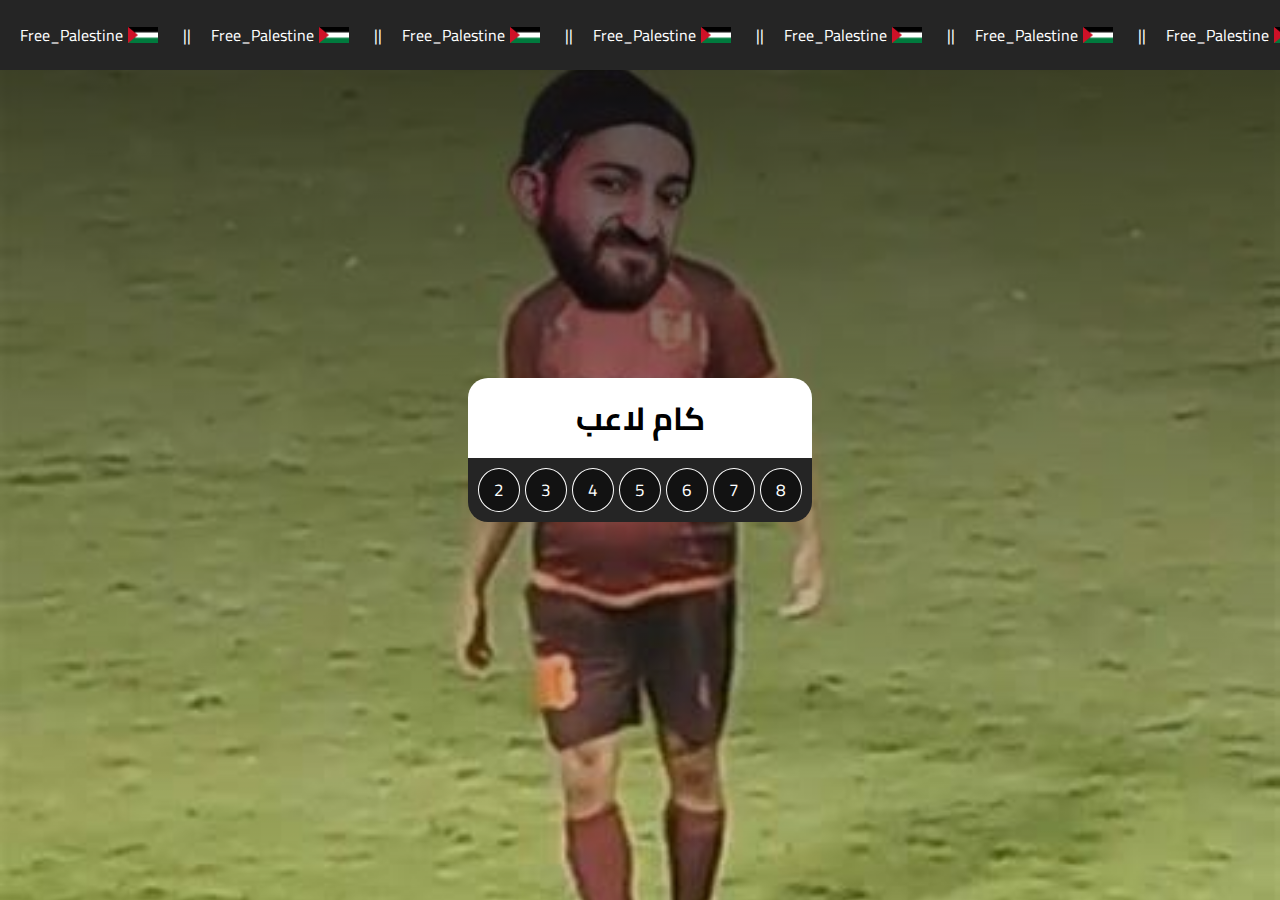
<file: index.html>
<!DOCTYPE html>
<html lang="en">
<head>
    <meta charset="UTF-8">
    <meta name="viewport" content="width=device-width, initial-scale=1.0">
    <link rel="icon" href="images/skrre.webp">
    <title>Skrew</title>
    <style>
        @import url('https://fonts.googleapis.com/css2?family=Cairo:wght@400;500;700&display=swap');
        *{
            padding: 0;
            margin: 0;
            box-sizing: border-box;
            font-family: 'Cairo', sans-serif;
        }
        body{
            height: 100vh;
            background: linear-gradient(rgba(0,0,0,0.7),transparent),
            url(images/elbalf1.jpg);
            background-size: cover;
            position: relative;
            display: flex;
            align-items: center;
            justify-content: center;
        }
        @media (max-width : 768px) {
            body{
                background-position: top center;
            }
            
        }
        .container {
            background-color: #fff;
            display: flex;
            align-items: center;
            justify-content: center;
            padding: 10px 20px;
            border-radius: 20px 20px 0 0;
            cursor: pointer;
            transition: 0.5s ease;
            position: relative;
            z-index: 2;
        }
        .container:hover{
            filter: brightness(0.8);
        }
        .box{
            position: relative;
        }
        .numbers{
            display: flex;
            align-items: center;
            justify-content: center;
            flex-wrap: wrap;
            gap: 5px;
            background-color: #252525;
            padding: 10px;
            border-radius: 0 0 20px 20px;
        }
        .number{
            color: #fff;
            text-decoration: none;
            background: rgba(0,0,0,0.5);
            padding: 5px 15px;
            transition: 0.5s ease;
            font-size: 17px;
            border-radius: 50%;
            border: 1px solid #fff;
        }
        .number:hover{
            background: rgba(0,0,0,0.2);
            transform: scale(1.1);
        }
        .marquee{
            position: absolute;
            display: flex;
            align-items: center;
            gap: 20px;
            top: 0;
            left: 0;
            width: 100%;
            background-color: #252525;
            color: #fff;
            padding: 20px;
            overflow: hidden;
            pointer-events: none;
        }
        .marquee > div{
            display: flex;
            align-items: center;
            gap: 20px;
            animation: move 15s infinite linear;
        }
        @keyframes move {
            0%{
                transform: translateX(0);
            }
            100%{
                transform: translateX(-100%);
            }
            
        } 
    
        .marquee span{
            display: flex;        
            align-items: center;
            gap: 5px;
        }
        .marquee img{
            width: 30px;
            margin-right: 20px;
        }
    </style>
</head>
<body>
    <div class="marquee">
        <div>
            <span>Free_Palestine <img src="images/R.jpg">||</span>
            <span>Free_Palestine <img src="images/R.jpg">||</span>
            <span>Free_Palestine <img src="images/R.jpg">||</span>
            <span>Free_Palestine <img src="images/R.jpg">||</span>            
            <span>Free_Palestine <img src="images/R.jpg">||</span>            
            <span>Free_Palestine <img src="images/R.jpg">||</span>
            <span>Free_Palestine <img src="images/R.jpg">||</span>            
            <span>Free_Palestine <img src="images/R.jpg">||</span>            
        </div>
        <div>
            <span>Free_Palestine <img src="images/R.jpg">||</span>            
            <span>Free_Palestine <img src="images/R.jpg">||</span>            
            <span>Free_Palestine <img src="images/R.jpg">||</span>
            <span>Free_Palestine <img src="images/R.jpg">||</span>
            <span>Free_Palestine <img src="images/R.jpg">||</span> 
            <span>Free_Palestine <img src="images/R.jpg">||</span>
            <span>Free_Palestine <img src="images/R.jpg">||</span>
            <span>Free_Palestine <img src="images/R.jpg">||</span> 
        </div>
    </div>
    <div class="box">
    <div class="container">
        <h1>كام لاعب</h1>
    </div>

    <div class="numbers">
        <a href="2-players.html" class="number">2</a>
        <a href="3-players.html" class="number">3</a>
        <a href="4-players.html" class="number">4</a>
        <a href="5-players.html" class="number">5</a>
        <a href="6-players.html" class="number">6</a>
        <a href="7-players.html" class="number">7</a>
        <a href="8-players.html" class="number">8</a>
    </div>
</div>

    

</body>
</html>
</file>
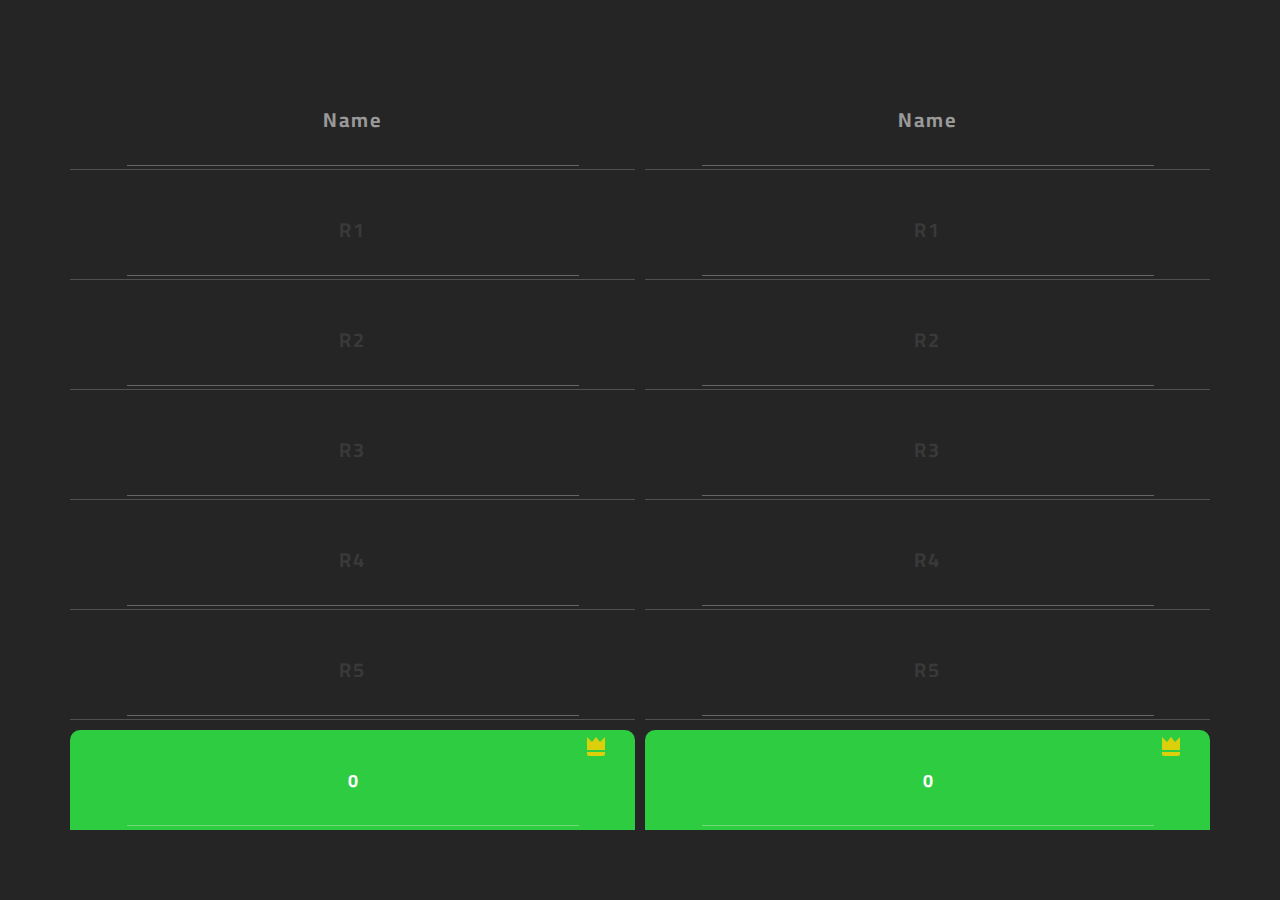
<file: 2-players.html>
<!DOCTYPE html>
<html lang="en">
<head>
    <meta charset="UTF-8">
    <meta name="viewport" content="width=device-width, initial-scale=1.0">
    <link rel="stylesheet" href="style.css">
    <link rel="icon" href="images/skrre.webp">
    <title>Skrew || 2-Players</title>
    <style>
        .table{
            grid-template-columns: repeat(2, 1fr);
        }
    </style>
</head>
<body>
    <div class="table">

        <div><input class="text" id="row1_col1" class="mmr" placeholder="Name"></div>
        <div><input class="text" id="row1_col2" placeholder="Name"></div>


        <div><input type="number" id="row2_col1" placeholder="R1"></div>
        <div><input type="number" id="row2_col2" placeholder="R1"></div>


        <div><input type="number" id="row3_col1" placeholder="R2"></div>
        <div><input type="number" id="row3_col2" placeholder="R2"></div>


        <div><input type="number" id="row4_col1" placeholder="R3"></div>
        <div><input type="number" id="row4_col2" placeholder="R3"></div>


        <div><input type="number" id="row5_col1" placeholder="R4"></div>
        <div><input type="number" id="row5_col2" placeholder="R4"></div>


        <div><input type="number" id="row6_col1" placeholder="R5"></div>
        <div><input type="number" id="row6_col2" placeholder="R5"></div>


        <div id="score1" class="mnr"></div>
        <div id="score2"></div>



    </div>
    <script>
    function calculateSums() {
    const column1IDs = ['row6_col1', 'row5_col1', 'row4_col1', 'row3_col1', 'row2_col1'];
    const column2IDs = ['row6_col2', 'row5_col2', 'row4_col2', 'row3_col2', 'row2_col2'];


    let sum1 = 0;
    let sum2 = 0;


    for (let i = 0; i < column1IDs.length; i++) {
        const value1 = parseFloat(document.getElementById(column1IDs[i]).value) || 0;
        const value2 = parseFloat(document.getElementById(column2IDs[i]).value) || 0;




        sum1 += value1;
        sum2 += value2;


    }

    document.getElementById('score1').textContent = sum1;
    document.getElementById('score2').textContent = sum2;



    checkAndColorScore3();

    const score1BackgroundColor = document.getElementById('score1').style.backgroundColor;
    const mmrInput = document.querySelector('.mmr');
    const mnrInput = document.querySelector('.mnr');
    const score1 = parseFloat(document.getElementById('score1').textContent);
    const score2 = parseFloat(document.getElementById('score2').textContent);


    const thScore1 = document.querySelector('#score1');
    const thScore2 = document.querySelector('#score2');


    }

function checkAndColorScore3() {
    const score1 = parseFloat(document.getElementById('score1').textContent);
    const score2 = parseFloat(document.getElementById('score2').textContent);


    const thScore1 = document.querySelector('#score1');
    const thScore2 = document.querySelector('#score2');


    const scores = [score1, score2];
    const thScores = [thScore1, thScore2];

const minScore = Math.min(...scores);
const minScoreIndices = scores.reduce((indices, score, index) => {
if (score === minScore) indices.push(index);
return indices;
}, []);

const maxScore = Math.max(...scores);
const maxScoreIndices = scores.reduce((indices, score, index) => {
if (score === maxScore) indices.push(index);
return indices;
}, []);


for (let i = 0; i < scores.length; i++) {
if (minScoreIndices.includes(i)) {
    thScores[i].style.backgroundColor = '#2ECC40';
    thScores[i].style.backgroundImage = `url(images/crown.png)`;
    thScores[i].style.color = '#FFF'
} else if(maxScoreIndices.includes(i)){
    thScores[i].style.backgroundColor = '#D32F2F';
    thScores[i].style.backgroundImage = `url(images/cone.png)`;
    thScores[i].style.color = '#FFF'
} else {
    thScores[i].style.backgroundColor = 'orange';
    thScores[i].style.color = '#FFF'
    thScores[i].style.backgroundImage = "none";
}
}
}


const inputFields = document.querySelectorAll('input[type="number"]');
inputFields.forEach(input => {
    input.addEventListener('input', calculateSums);
});

calculateSums();

const numberInputs = document.querySelectorAll('input[type="number"]');
const textInputs = document.querySelectorAll('input[type="text"]');

function updateBackgroundColor(input) {
    const inputValue = parseInt(input.value);
    if(inputValue === 0) {
        input.style.backgroundColor = '#2ECC40';
        input.parentElement.style.backgroundColor = '#2ECC40';
    } else {
        input.style.backgroundColor = '';
        input.parentElement.style.backgroundColor = '';
    }
}

numberInputs.forEach(input => {
    input.addEventListener('input', () => {
        input.value = input.value.replace(/[^0-9]/g, '');
        updateBackgroundColor(input);
    });
});

textInputs.forEach(input => {
    input.addEventListener('input', () => {
        input.value = input.value.replace(/[0-9]/g, '');
    });
});

numberInputs.forEach(input => {
    updateBackgroundColor(input);
});
    </script>
</body>
</html>
</file>
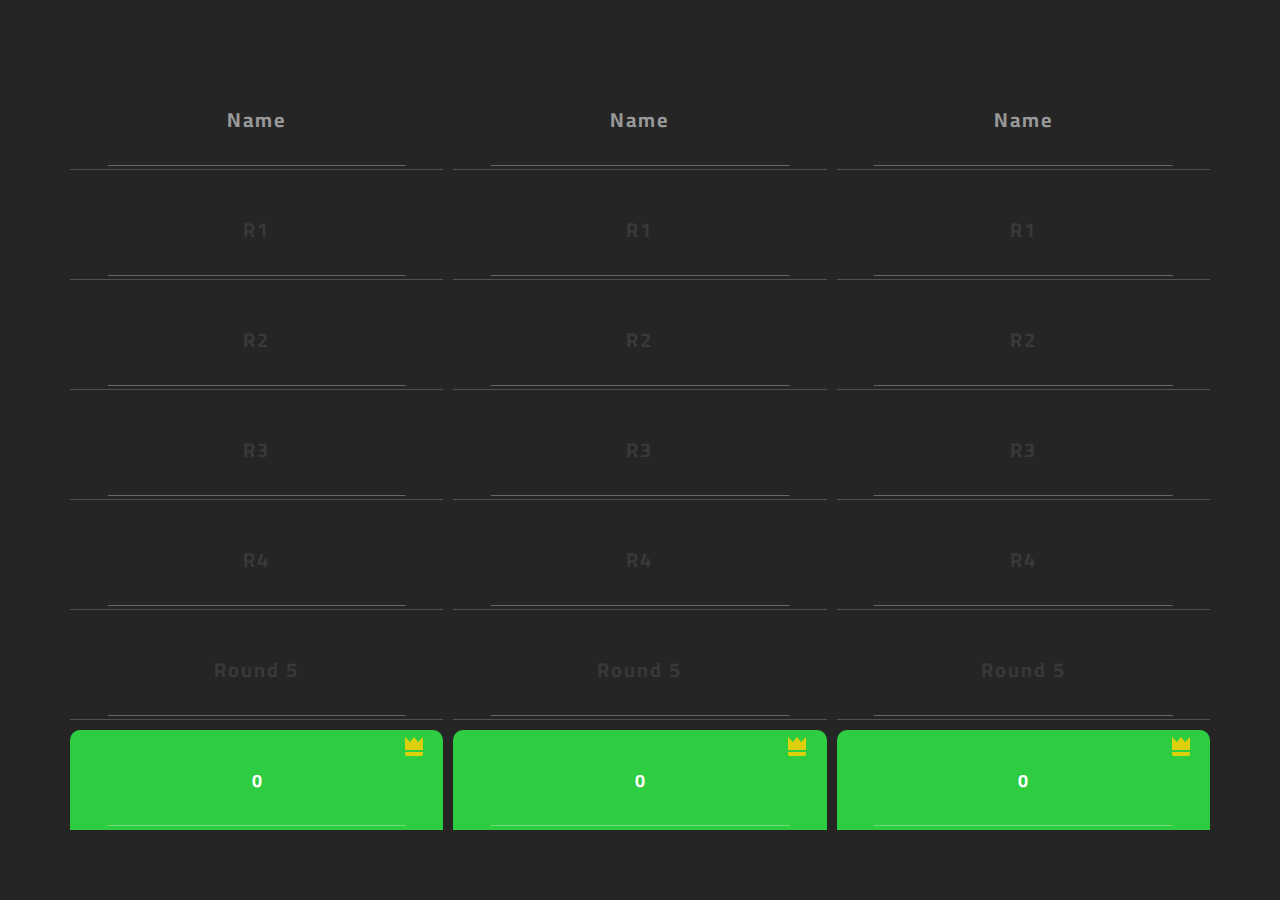
<file: 3-players.html>
<!DOCTYPE html>
<html lang="en">
<head>
    <meta charset="UTF-8">
    <meta name="viewport" content="width=device-width, initial-scale=1.0">
    <link rel="stylesheet" href="style.css">
    <link rel="icon" href="images/skrre.webp">
    <title>Skrew || 3-Players</title>
    <style>
        .table{
            grid-template-columns: repeat(3, 1fr);
        }
    </style>
</head>
<body>
    <div class="table">


        <div><input class="text" id="row1_col1" class="mmr" placeholder="Name"></div>
        <div><input class="text" id="row1_col2" placeholder="Name"></div>
        <div><input class="text" id="row1_col3" placeholder="Name"></div>



        <div><input type="number" id="row2_col1" placeholder="R1"></div>
        <div><input type="number" id="row2_col2" placeholder="R1"></div>
        <div><input type="number" id="row2_col3" placeholder="R1"></div>




        <div><input type="number" id="row3_col1" placeholder="R2"></div>
        <div><input type="number" id="row3_col2" placeholder="R2"></div>
        <div><input type="number" id="row3_col3" placeholder="R2"></div>



        <div><input type="number" id="row4_col1" placeholder="R3"></div>
        <div><input type="number" id="row4_col2" placeholder="R3"></div>
        <div><input type="number" id="row4_col3" placeholder="R3"></div>



        <div><input type="number" id="row5_col1" placeholder="R4"></div>
        <div><input type="number" id="row5_col2" placeholder="R4"></div>
        <div><input type="number" id="row5_col3" placeholder="R4"></div>



        <div><input type="number" id="row6_col1" placeholder="Round 5"></div>
        <div><input type="number" id="row6_col2" placeholder="Round 5"></div>
        <div><input type="number" id="row6_col3" placeholder="Round 5"></div>




        <div id="score1" class="mnr"></div>
        <div id="score2"></div>
        <div id="score3"></div>


    </div>
    <script>
    function calculateSums() {
    const column1IDs = ['row6_col1', 'row5_col1', 'row4_col1', 'row3_col1', 'row2_col1'];
    const column2IDs = ['row6_col2', 'row5_col2', 'row4_col2', 'row3_col2', 'row2_col2'];
    const column3IDs = ['row6_col3', 'row5_col3', 'row4_col3', 'row3_col3', 'row2_col3'];

    let sum1 = 0;
    let sum2 = 0;
    let sum3 = 0;

    for (let i = 0; i < column1IDs.length; i++) {
        const value1 = parseFloat(document.getElementById(column1IDs[i]).value) || 0;
        const value2 = parseFloat(document.getElementById(column2IDs[i]).value) || 0;
        const value3 = parseFloat(document.getElementById(column3IDs[i]).value) || 0;



        sum1 += value1;
        sum2 += value2;
        sum3 += value3;

    }

    document.getElementById('score1').textContent = sum1;
    document.getElementById('score2').textContent = sum2;
    document.getElementById('score3').textContent = sum3;


    checkAndColorScore3();

    const score1BackgroundColor = document.getElementById('score1').style.backgroundColor;
    const mmrInput = document.querySelector('.mmr');
    const mnrInput = document.querySelector('.mnr');
    const score1 = parseFloat(document.getElementById('score1').textContent);
    const score2 = parseFloat(document.getElementById('score2').textContent);
    const score3 = parseFloat(document.getElementById('score3').textContent);

    const thScore1 = document.querySelector('#score1');
    const thScore2 = document.querySelector('#score2');
    const thScore3 = document.querySelector('#score3');

    }

function checkAndColorScore3() {
    const score1 = parseFloat(document.getElementById('score1').textContent);
    const score2 = parseFloat(document.getElementById('score2').textContent);
    const score3 = parseFloat(document.getElementById('score3').textContent);

    const thScore1 = document.querySelector('#score1');
    const thScore2 = document.querySelector('#score2');
    const thScore3 = document.querySelector('#score3');

    const scores = [score1, score2, score3];
    const thScores = [thScore1, thScore2, thScore3];

const minScore = Math.min(...scores);
const minScoreIndices = scores.reduce((indices, score, index) => {
if (score === minScore) indices.push(index);
return indices;
}, []);
const maxScore = Math.max(...scores);
const maxScoreIndices = scores.reduce((indices, score, index) => {
if (score === maxScore) indices.push(index);
return indices;
}, []);


for (let i = 0; i < scores.length; i++) {
if (minScoreIndices.includes(i)) {
    thScores[i].style.backgroundColor = '#2ECC40';
    thScores[i].style.backgroundImage = `url(images/crown.png)`;
    thScores[i].style.color = '#FFF'
} else if(maxScoreIndices.includes(i)){
    thScores[i].style.backgroundColor = '#D32F2F';
    thScores[i].style.backgroundImage = `url(images/cone.png)`;
    thScores[i].style.color = '#FFF'
} else {
    thScores[i].style.backgroundColor = 'orange';
    thScores[i].style.color = "#FFF"
    thScores[i].style.backgroundImage = "none";
}
}
}


const inputFields = document.querySelectorAll('input[type="number"]');
inputFields.forEach(input => {
    input.addEventListener('input', calculateSums);
});

calculateSums();

const numberInputs = document.querySelectorAll('input[type="number"]');
const textInputs = document.querySelectorAll('input[type="text"]');

function updateBackgroundColor(input) {
    const inputValue = parseInt(input.value);
    if(inputValue === 0) {
        input.style.backgroundColor = '#2ECC40';
        input.parentElement.style.backgroundColor = '#2ECC40';
    } else {
        input.style.backgroundColor = '';
        input.parentElement.style.backgroundColor = '';
    }
}

numberInputs.forEach(input => {
    input.addEventListener('input', () => {
        input.value = input.value.replace(/[^0-9]/g, '');
        updateBackgroundColor(input);
    });
});

textInputs.forEach(input => {
    input.addEventListener('input', () => {
        input.value = input.value.replace(/[0-9]/g, '');
    });
});

numberInputs.forEach(input => {
    updateBackgroundColor(input);
});
    </script>
</body>
</html>
</file>
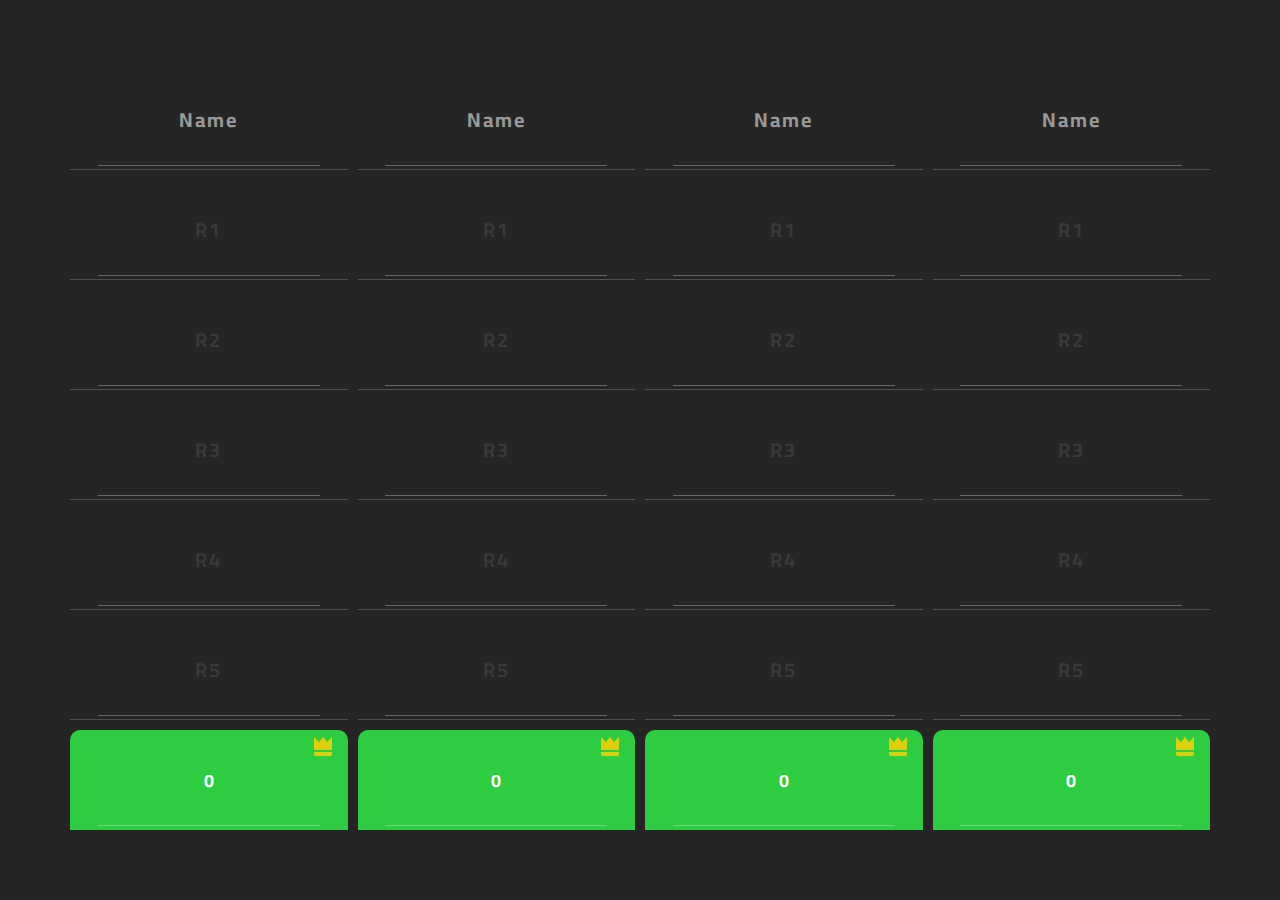
<file: 4-players.html>
<!DOCTYPE html>
<html lang="en">
<head>
    <meta charset="UTF-8">
    <meta name="viewport" content="width=device-width, initial-scale=1.0">
    <link rel="stylesheet" href="style.css">
    <link rel="icon" href="images/skrre.webp">
    <title>Skrew || 4-Players</title>
</head>
<body>
    <div class="table">

        <div><input class="text" id="row1_col1" class="mmr" placeholder="Name"></div>
        <div><input class="text" id="row1_col2" placeholder="Name"></div>
        <div><input class="text" id="row1_col3" placeholder="Name"></div>
        <div><input class="text" id="row1_col4" placeholder="Name"></div>


        <div><input type="number" id="row2_col1" placeholder="R1"></div>
        <div><input type="number" id="row2_col2" placeholder="R1"></div>
        <div><input type="number" id="row2_col3" placeholder="R1"></div>
        <div><input type="number" id="row2_col4" placeholder="R1"></div>


        <div><input type="number" id="row3_col1" placeholder="R2"></div>
        <div><input type="number" id="row3_col2" placeholder="R2"></div>
        <div><input type="number" id="row3_col3" placeholder="R2"></div>
        <div><input type="number" id="row3_col4" placeholder="R2"></div>


        <div><input type="number" id="row4_col1" placeholder="R3"></div>
        <div><input type="number" id="row4_col2" placeholder="R3"></div>
        <div><input type="number" id="row4_col3" placeholder="R3"></div>
        <div><input type="number" id="row4_col4" placeholder="R3"></div>


        <div><input type="number" id="row5_col1" placeholder="R4"></div>
        <div><input type="number" id="row5_col2" placeholder="R4"></div>
        <div><input type="number" id="row5_col3" placeholder="R4"></div>
        <div><input type="number" id="row5_col4" placeholder="R4"></div>

        <div><input type="number" id="row6_col1" placeholder="R5"></div>
        <div><input type="number" id="row6_col2" placeholder="R5"></div>
        <div><input type="number" id="row6_col3" placeholder="R5"></div>
        <div><input type="number" id="row6_col4" placeholder="R5"></div>



        <div id="score1" class="mnr"></div>
        <div id="score2"></div>
        <div id="score3"></div>
        <div id="score4"></div>

    </div>
    <script>
    function calculateSums() {
    const column1IDs = ['row6_col1', 'row5_col1', 'row4_col1', 'row3_col1', 'row2_col1'];
    const column2IDs = ['row6_col2', 'row5_col2', 'row4_col2', 'row3_col2', 'row2_col2'];
    const column3IDs = ['row6_col3', 'row5_col3', 'row4_col3', 'row3_col3', 'row2_col3'];
    const column4IDs = ['row6_col4', 'row5_col4', 'row4_col4', 'row3_col4', 'row2_col4'];
    let sum1 = 0;
    let sum2 = 0;
    let sum3 = 0;
    let sum4 = 0;
    for (let i = 0; i < column1IDs.length; i++) {
        const value1 = parseFloat(document.getElementById(column1IDs[i]).value) || 0;
        const value2 = parseFloat(document.getElementById(column2IDs[i]).value) || 0;
        const value3 = parseFloat(document.getElementById(column3IDs[i]).value) || 0;
        const value4 = parseFloat(document.getElementById(column4IDs[i]).value) || 0;


        sum1 += value1;
        sum2 += value2;
        sum3 += value3;
        sum4 += value4;                               
    }

    document.getElementById('score1').textContent = sum1;
    document.getElementById('score2').textContent = sum2;
    document.getElementById('score3').textContent = sum3;
    document.getElementById('score4').textContent = sum4;

    checkAndColorScore3();

    const score1BackgroundColor = document.getElementById('score1').style.backgroundColor;
    const mmrInput = document.querySelector('.mmr');
    const mnrInput = document.querySelector('.mnr');
    const score1 = parseFloat(document.getElementById('score1').textContent);
    const score2 = parseFloat(document.getElementById('score2').textContent);
    const score3 = parseFloat(document.getElementById('score3').textContent);
    const score4 = parseFloat(document.getElementById('score4').textContent);
    const thScore1 = document.querySelector('#score1');
    const thScore2 = document.querySelector('#score2');
    const thScore3 = document.querySelector('#score3');
    const thScore4 = document.querySelector('#score4');
    }

function checkAndColorScore3() {
    const score1 = parseFloat(document.getElementById('score1').textContent);
    const score2 = parseFloat(document.getElementById('score2').textContent);
    const score3 = parseFloat(document.getElementById('score3').textContent);
    const score4 = parseFloat(document.getElementById('score4').textContent);
    const thScore1 = document.querySelector('#score1');
    const thScore2 = document.querySelector('#score2');
    const thScore3 = document.querySelector('#score3');
    const thScore4 = document.querySelector('#score4');
    const scores = [score1, score2, score3, score4];
    const thScores = [thScore1, thScore2, thScore3, thScore4];

const minScore = Math.min(...scores);
const minScoreIndices = scores.reduce((indices, score, index) => {
if (score === minScore) indices.push(index);
return indices;
}, []);

const maxScore = Math.max(...scores);
const maxScoreIndices = scores.reduce((indices, score, index) => {
if (score === maxScore) indices.push(index);
return indices;
}, []);


for (let i = 0; i < scores.length; i++) {
if (minScoreIndices.includes(i)) {
    thScores[i].style.backgroundColor = '#2ECC40';
    thScores[i].style.backgroundImage = `url(images/crown.png)`;
    thScores[i].style.color = '#FFF'
} else if(maxScoreIndices.includes(i)){
    thScores[i].style.backgroundColor = '#D32F2F';
    thScores[i].style.backgroundImage = `url(images/cone.png)`;
    thScores[i].style.color = '#FFF'
} else {
    thScores[i].style.backgroundColor = 'orange';
    thScores[i].style.color = '#FFF'
    thScores[i].style.backgroundImage = "none";
}
}
}


const inputFields = document.querySelectorAll('input[type="number"]');
inputFields.forEach(input => {
    input.addEventListener('input', calculateSums);
});

calculateSums();

const numberInputs = document.querySelectorAll('input[type="number"]');
const textInputs = document.querySelectorAll('input[type="text"]');

function updateBackgroundColor(input) {
    const inputValue = parseInt(input.value);
    if(inputValue === 0) {
        input.style.backgroundColor = '#2ECC40';
        input.parentElement.style.backgroundColor = '#2ECC40';
    } else {
        input.style.backgroundColor = '';
        input.parentElement.style.backgroundColor = '';
    }
}

numberInputs.forEach(input => {
    input.addEventListener('input', () => {
        input.value = input.value.replace(/[^0-9]/g, '');
        updateBackgroundColor(input);
    });
});

textInputs.forEach(input => {
    input.addEventListener('input', () => {
        input.value = input.value.replace(/[0-9]/g, '');
    });
});

numberInputs.forEach(input => {
    updateBackgroundColor(input);
});
    </script>
</body>
</html>
</file>
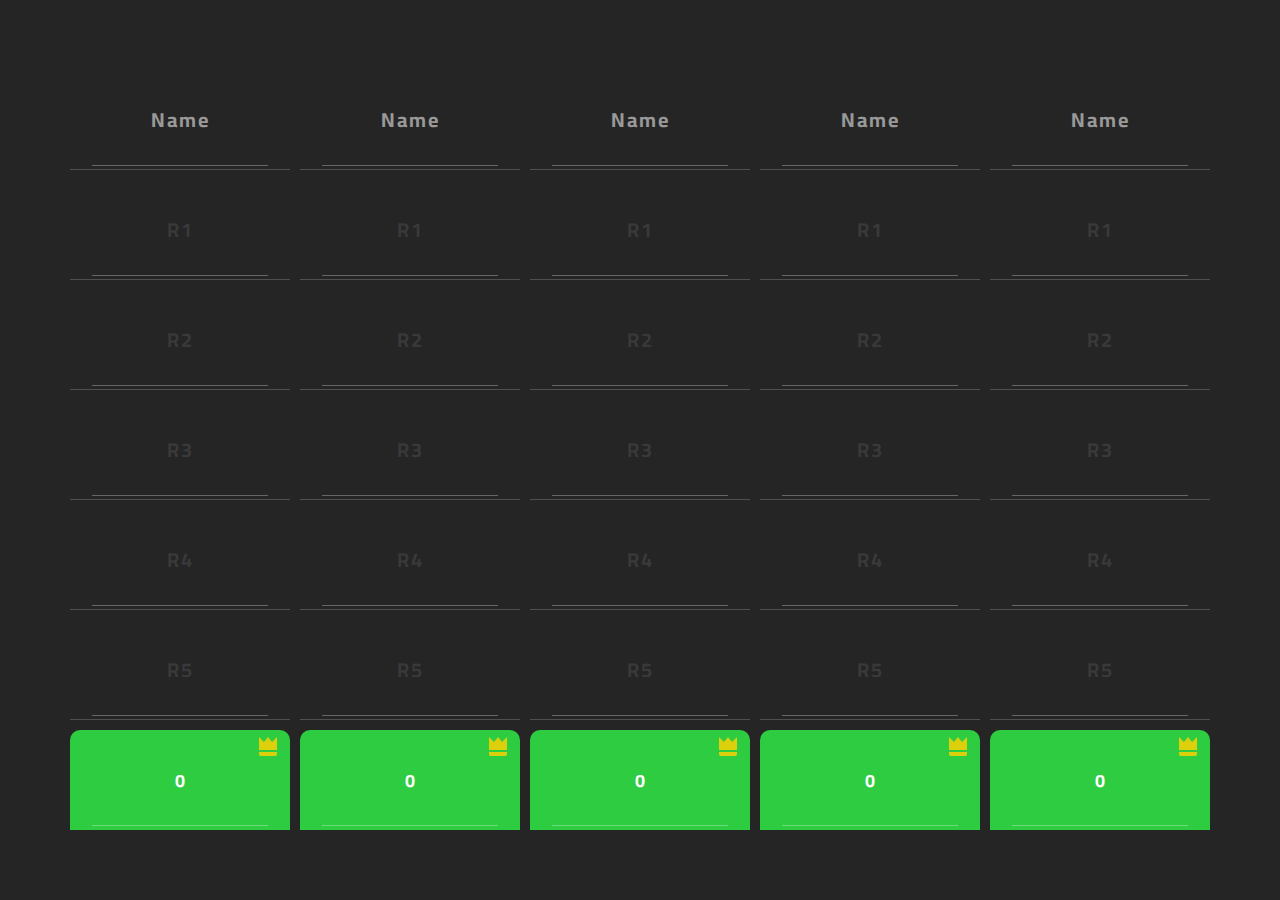
<file: 5-players.html>
<!DOCTYPE html>
<html lang="en">
<head>
    <meta charset="UTF-8">
    <meta name="viewport" content="width=device-width, initial-scale=1.0">
    <link rel="stylesheet" href="style.css">
    <link rel="icon" href="images/skrre.webp">
    <title>Skrew || 5-Players</title>
    <style>
        .table{
            grid-template-columns: repeat(5, 1fr);
        }
    </style>
</head>
<body>
    <div class="table">


        <div><input class="text" id="row1_col1" class="mmr" placeholder="Name"></div>
        <div><input class="text" id="row1_col2" placeholder="Name"></div>
        <div><input class="text" id="row1_col3" placeholder="Name"></div>
        <div><input class="text" id="row1_col4" placeholder="Name"></div>
        <div><input class="text" id="row1_col5" placeholder="Name"></div>



        <div><input type="number" id="row2_col1" placeholder="R1"></div>
        <div><input type="number" id="row2_col2" placeholder="R1"></div>
        <div><input type="number" id="row2_col3" placeholder="R1"></div>
        <div><input type="number" id="row2_col4" placeholder="R1"></div>
        <div><input type="number" id="row2_col5" placeholder="R1"></div>


        <div><input type="number" id="row3_col1" placeholder="R2"></div>
        <div><input type="number" id="row3_col2" placeholder="R2"></div>
        <div><input type="number" id="row3_col3" placeholder="R2"></div>
        <div><input type="number" id="row3_col4" placeholder="R2"></div>
        <div><input type="number" id="row3_col5" placeholder="R2"></div>


        <div><input type="number" id="row4_col1" placeholder="R3"></div>
        <div><input type="number" id="row4_col2" placeholder="R3"></div>
        <div><input type="number" id="row4_col3" placeholder="R3"></div>
        <div><input type="number" id="row4_col4" placeholder="R3"></div>
        <div><input type="number" id="row4_col5" placeholder="R3"></div>


        <div><input type="number" id="row5_col1" placeholder="R4"></div>
        <div><input type="number" id="row5_col2" placeholder="R4"></div>
        <div><input type="number" id="row5_col3" placeholder="R4"></div>
        <div><input type="number" id="row5_col4" placeholder="R4"></div>
        <div><input type="number" id="row5_col5" placeholder="R4"></div>


        <div><input type="number" id="row6_col1" placeholder="R5"></div>
        <div><input type="number" id="row6_col2" placeholder="R5"></div>
        <div><input type="number" id="row6_col3" placeholder="R5"></div>
        <div><input type="number" id="row6_col4" placeholder="R5"></div>
        <div><input type="number" id="row6_col5" placeholder="R5"></div>



        <div id="score1" class="mnr"></div>
        <div id="score2"></div>
        <div id="score3"></div>
        <div id="score4"></div>
        <div id="score5"></div>


    </div>
    <script>
    function calculateSums() {
    const column1IDs = ['row6_col1', 'row5_col1', 'row4_col1', 'row3_col1', 'row2_col1'];
    const column2IDs = ['row6_col2', 'row5_col2', 'row4_col2', 'row3_col2', 'row2_col2'];
    const column3IDs = ['row6_col3', 'row5_col3', 'row4_col3', 'row3_col3', 'row2_col3'];
    const column4IDs = ['row6_col4', 'row5_col4', 'row4_col4', 'row3_col4', 'row2_col4'];
    const column5IDs = ['row6_col5', 'row5_col5', 'row4_col5', 'row3_col5', 'row2_col5'];


    let sum1 = 0;
    let sum2 = 0;
    let sum3 = 0;
    let sum4 = 0;
    let sum5 = 0;


    for (let i = 0; i < column1IDs.length; i++) {
        const value1 = parseFloat(document.getElementById(column1IDs[i]).value) || 0;
        const value2 = parseFloat(document.getElementById(column2IDs[i]).value) || 0;
        const value3 = parseFloat(document.getElementById(column3IDs[i]).value) || 0;
        const value4 = parseFloat(document.getElementById(column4IDs[i]).value) || 0;
        const value5 = parseFloat(document.getElementById(column5IDs[i]).value) || 0;




        sum1 += value1;
        sum2 += value2;
        sum3 += value3;
        sum4 += value4;                               
        sum5 += value5;                                               

    }

    document.getElementById('score1').textContent = sum1;
    document.getElementById('score2').textContent = sum2;
    document.getElementById('score3').textContent = sum3;
    document.getElementById('score4').textContent = sum4;
    document.getElementById('score5').textContent = sum5;



    checkAndColorScore3();

    const score1BackgroundColor = document.getElementById('score1').style.backgroundColor;
    const mmrInput = document.querySelector('.mmr');
    const mnrInput = document.querySelector('.mnr');
    const score1 = parseFloat(document.getElementById('score1').textContent);
    const score2 = parseFloat(document.getElementById('score2').textContent);
    const score3 = parseFloat(document.getElementById('score3').textContent);
    const score4 = parseFloat(document.getElementById('score4').textContent);
    const score5 = parseFloat(document.getElementById('score5').textContent);


    const thScore1 = document.querySelector('#score1');
    const thScore2 = document.querySelector('#score2');
    const thScore3 = document.querySelector('#score3');
    const thScore4 = document.querySelector('#score4');
    const thScore5 = document.querySelector('#score5');


    }

function checkAndColorScore3() {
    const score1 = parseFloat(document.getElementById('score1').textContent);
    const score2 = parseFloat(document.getElementById('score2').textContent);
    const score3 = parseFloat(document.getElementById('score3').textContent);
    const score4 = parseFloat(document.getElementById('score4').textContent);
    const score5 = parseFloat(document.getElementById('score5').textContent);


    const thScore1 = document.querySelector('#score1');
    const thScore2 = document.querySelector('#score2');
    const thScore3 = document.querySelector('#score3');
    const thScore4 = document.querySelector('#score4');
    const thScore5 = document.querySelector('#score5');


    const scores = [score1, score2, score3, score4, score5];
    const thScores = [thScore1, thScore2, thScore3, thScore4, thScore5];

const minScore = Math.min(...scores);
const minScoreIndices = scores.reduce((indices, score, index) => {
if (score === minScore) indices.push(index);
return indices;
}, []);

const maxScore = Math.max(...scores);
const maxScoreIndices = scores.reduce((indices, score, index) => {
if (score === maxScore) indices.push(index);
return indices;
}, []);


for (let i = 0; i < scores.length; i++) {
if (minScoreIndices.includes(i)) {
    thScores[i].style.backgroundColor = '#2ECC40';
    thScores[i].style.backgroundImage = `url(images/crown.png)`;
    thScores[i].style.color = '#FFF'
} else if(maxScoreIndices.includes(i)){
    thScores[i].style.backgroundColor = '#D32F2F';
    thScores[i].style.backgroundImage = `url(images/cone.png)`;
    thScores[i].style.color = '#FFF'
} else {
    thScores[i].style.backgroundColor = 'orange';
    thScores[i].style.color = '#FFF'
    thScores[i].style.backgroundImage = "none";
}
}
}


const inputFields = document.querySelectorAll('input[type="number"]');
inputFields.forEach(input => {
    input.addEventListener('input', calculateSums);
});

calculateSums();

const numberInputs = document.querySelectorAll('input[type="number"]');
const textInputs = document.querySelectorAll('input[type="text"]');

function updateBackgroundColor(input) {
    const inputValue = parseInt(input.value);
    if(inputValue === 0) {
        input.style.backgroundColor = '#2ECC40';
        input.parentElement.style.backgroundColor = '#2ECC40';
    } else {
        input.style.backgroundColor = '';
        input.parentElement.style.backgroundColor = '';
    }
}

numberInputs.forEach(input => {
    input.addEventListener('input', () => {
        input.value = input.value.replace(/[^0-9]/g, '');
        updateBackgroundColor(input);
    });
});

textInputs.forEach(input => {
    input.addEventListener('input', () => {
        input.value = input.value.replace(/[0-9]/g, '');
    });
});

numberInputs.forEach(input => {
    updateBackgroundColor(input);
});
    </script>
</body>
</html>
</file>
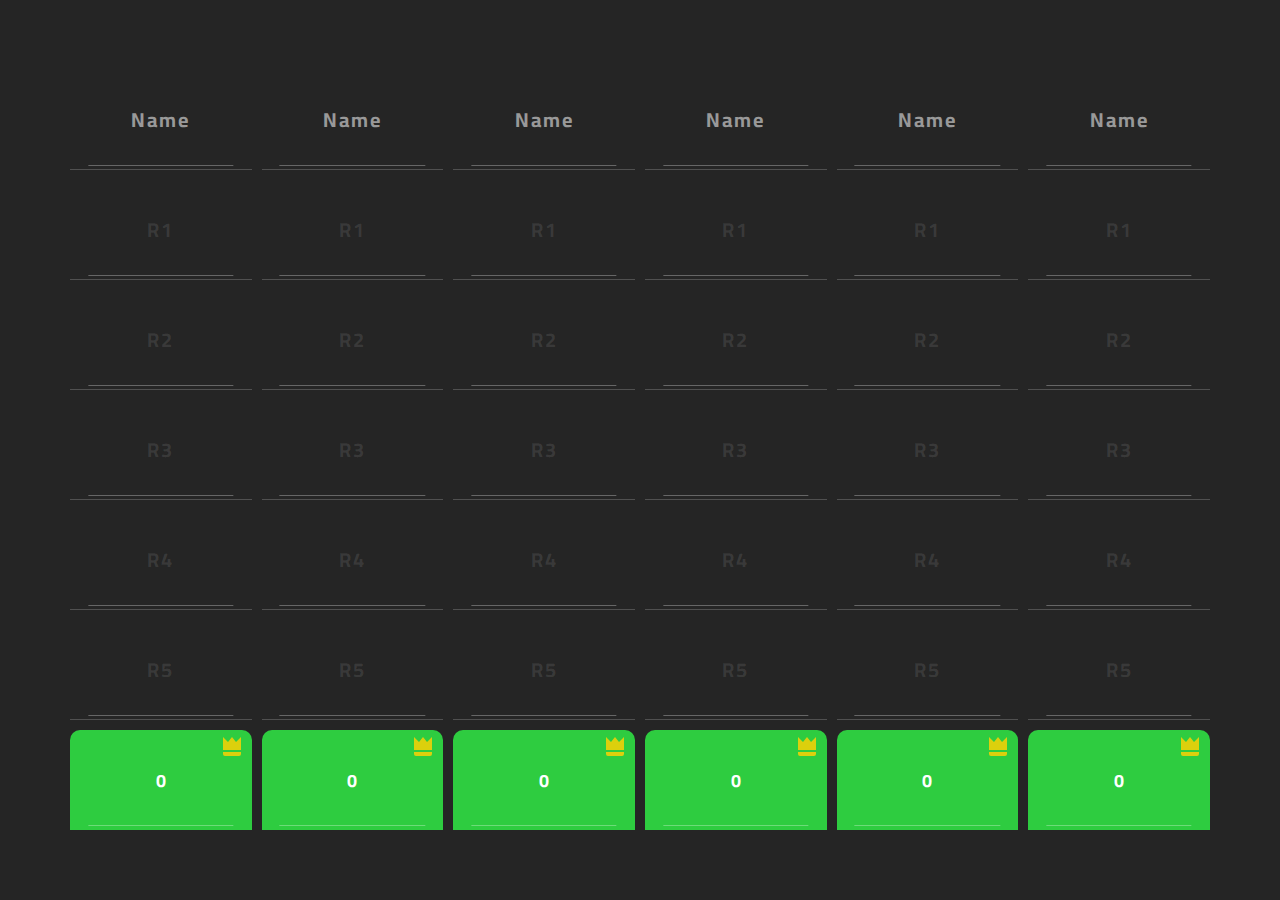
<file: 6-players.html>
<!DOCTYPE html>
<html lang="en">
<head>
    <meta charset="UTF-8">
    <meta name="viewport" content="width=device-width, initial-scale=1.0">
    <link rel="stylesheet" href="style.css">
    <link rel="icon" href="images/skrre.webp">
    <title>Skrew || 6-Players</title>
    <style>
        .table{
            grid-template-columns: repeat(6, 1fr);
        }
    </style>
</head>
<body>
    <div class="table">

        <div><input class="text" id="row1_col1" class="mmr" placeholder="Name"></div>
        <div><input class="text" id="row1_col2" placeholder="Name"></div>
        <div><input class="text" id="row1_col3" placeholder="Name"></div>
        <div><input class="text" id="row1_col4" placeholder="Name"></div>
        <div><input class="text" id="row1_col5" placeholder="Name"></div>
        <div><input class="text" id="row1_col6" placeholder="Name"></div>



        <div><input type="number" id="row2_col1" placeholder="R1"></div>
        <div><input type="number" id="row2_col2" placeholder="R1"></div>
        <div><input type="number" id="row2_col3" placeholder="R1"></div>
        <div><input type="number" id="row2_col4" placeholder="R1"></div>
        <div><input type="number" id="row2_col5" placeholder="R1"></div>
        <div><input type="number" id="row2_col6" placeholder="R1"></div>



        <div><input type="number" id="row3_col1" placeholder="R2"></div>
        <div><input type="number" id="row3_col2" placeholder="R2"></div>
        <div><input type="number" id="row3_col3" placeholder="R2"></div>
        <div><input type="number" id="row3_col4" placeholder="R2"></div>
        <div><input type="number" id="row3_col5" placeholder="R2"></div>
        <div><input type="number" id="row3_col6" placeholder="R2"></div>



        <div><input type="number" id="row4_col1" placeholder="R3"></div>
        <div><input type="number" id="row4_col2" placeholder="R3"></div>
        <div><input type="number" id="row4_col3" placeholder="R3"></div>
        <div><input type="number" id="row4_col4" placeholder="R3"></div>
        <div><input type="number" id="row4_col5" placeholder="R3"></div>
        <div><input type="number" id="row4_col6" placeholder="R3"></div>


        <div><input type="number" id="row5_col1" placeholder="R4"></div>
        <div><input type="number" id="row5_col2" placeholder="R4"></div>
        <div><input type="number" id="row5_col3" placeholder="R4"></div>
        <div><input type="number" id="row5_col4" placeholder="R4"></div>
        <div><input type="number" id="row5_col5" placeholder="R4"></div>
        <div><input type="number" id="row5_col6" placeholder="R4"></div>


        <div><input type="number" id="row6_col1" placeholder="R5"></div>
        <div><input type="number" id="row6_col2" placeholder="R5"></div>
        <div><input type="number" id="row6_col3" placeholder="R5"></div>
        <div><input type="number" id="row6_col4" placeholder="R5"></div>
        <div><input type="number" id="row6_col5" placeholder="R5"></div>
        <div><input type="number" id="row6_col6" placeholder="R5"></div>



        <div id="score1" class="mnr"></div>
        <div id="score2"></div>
        <div id="score3"></div>
        <div id="score4"></div>
        <div id="score5"></div>
        <div id="score6"></div>


    </div>
    <script>
    function calculateSums() {
    const column1IDs = ['row6_col1', 'row5_col1', 'row4_col1', 'row3_col1', 'row2_col1'];
    const column2IDs = ['row6_col2', 'row5_col2', 'row4_col2', 'row3_col2', 'row2_col2'];
    const column3IDs = ['row6_col3', 'row5_col3', 'row4_col3', 'row3_col3', 'row2_col3'];
    const column4IDs = ['row6_col4', 'row5_col4', 'row4_col4', 'row3_col4', 'row2_col4'];
    const column5IDs = ['row6_col5', 'row5_col5', 'row4_col5', 'row3_col5', 'row2_col5'];
    const column6IDs = ['row6_col6', 'row5_col6', 'row4_col6', 'row3_col6', 'row2_col6'];


    let sum1 = 0;
    let sum2 = 0;
    let sum3 = 0;
    let sum4 = 0;
    let sum5 = 0;
    let sum6 = 0;


    for (let i = 0; i < column1IDs.length; i++) {
        const value1 = parseFloat(document.getElementById(column1IDs[i]).value) || 0;
        const value2 = parseFloat(document.getElementById(column2IDs[i]).value) || 0;
        const value3 = parseFloat(document.getElementById(column3IDs[i]).value) || 0;
        const value4 = parseFloat(document.getElementById(column4IDs[i]).value) || 0;
        const value5 = parseFloat(document.getElementById(column5IDs[i]).value) || 0;
        const value6 = parseFloat(document.getElementById(column6IDs[i]).value) || 0;




        sum1 += value1;
        sum2 += value2;
        sum3 += value3;
        sum4 += value4;                               
        sum5 += value5;                               
        sum6 += value6;                                                            

    }

    document.getElementById('score1').textContent = sum1;
    document.getElementById('score2').textContent = sum2;
    document.getElementById('score3').textContent = sum3;
    document.getElementById('score4').textContent = sum4;
    document.getElementById('score5').textContent = sum5;
    document.getElementById('score6').textContent = sum6;



    checkAndColorScore3();

    const score1BackgroundColor = document.getElementById('score1').style.backgroundColor;
    const mmrInput = document.querySelector('.mmr');
    const mnrInput = document.querySelector('.mnr');
    const score1 = parseFloat(document.getElementById('score1').textContent);
    const score2 = parseFloat(document.getElementById('score2').textContent);
    const score3 = parseFloat(document.getElementById('score3').textContent);
    const score4 = parseFloat(document.getElementById('score4').textContent);
    const score5 = parseFloat(document.getElementById('score5').textContent);
    const score6 = parseFloat(document.getElementById('score6').textContent);


    const thScore1 = document.querySelector('#score1');
    const thScore2 = document.querySelector('#score2');
    const thScore3 = document.querySelector('#score3');
    const thScore4 = document.querySelector('#score4');
    const thScore5 = document.querySelector('#score5');
    const thScore6 = document.querySelector('#score6');


    }

function checkAndColorScore3() {
    const score1 = parseFloat(document.getElementById('score1').textContent);
    const score2 = parseFloat(document.getElementById('score2').textContent);
    const score3 = parseFloat(document.getElementById('score3').textContent);
    const score4 = parseFloat(document.getElementById('score4').textContent);
    const score5 = parseFloat(document.getElementById('score5').textContent);
    const score6 = parseFloat(document.getElementById('score6').textContent);


    const thScore1 = document.querySelector('#score1');
    const thScore2 = document.querySelector('#score2');
    const thScore3 = document.querySelector('#score3');
    const thScore4 = document.querySelector('#score4');
    const thScore5 = document.querySelector('#score5');
    const thScore6 = document.querySelector('#score6');


    const scores = [score1, score2, score3, score4, score5, score6];
    const thScores = [thScore1, thScore2, thScore3, thScore4, thScore5, thScore6];

const minScore = Math.min(...scores);
const minScoreIndices = scores.reduce((indices, score, index) => {
if (score === minScore) indices.push(index);
return indices;
}, []);

const maxScore = Math.max(...scores);
const maxScoreIndices = scores.reduce((indices, score, index) => {
if (score === maxScore) indices.push(index);
return indices;
}, []);


for (let i = 0; i < scores.length; i++) {
if (minScoreIndices.includes(i)) {
    thScores[i].style.backgroundColor = '#2ECC40';
    thScores[i].style.backgroundImage = `url(images/crown.png)`;
    thScores[i].style.color = '#FFF'
} else if(maxScoreIndices.includes(i)){
    thScores[i].style.backgroundColor = '#D32F2F';
    thScores[i].style.backgroundImage = `url(images/cone.png)`;
    thScores[i].style.color = '#FFF'
} else {
    thScores[i].style.backgroundColor = 'orange';
    thScores[i].style.color = '#FFF'
    thScores[i].style.backgroundImage = "none";
}
}
}


const inputFields = document.querySelectorAll('input[type="number"]');
inputFields.forEach(input => {
    input.addEventListener('input', calculateSums);
});

calculateSums();

const numberInputs = document.querySelectorAll('input[type="number"]');
const textInputs = document.querySelectorAll('input[type="text"]');

function updateBackgroundColor(input) {
    const inputValue = parseInt(input.value);
    if(inputValue === 0) {
        input.style.backgroundColor = '#2ECC40';
        input.parentElement.style.backgroundColor = '#2ECC40';
    } else {
        input.style.backgroundColor = '';
        input.parentElement.style.backgroundColor = '';
    }
}

numberInputs.forEach(input => {
    input.addEventListener('input', () => {
        input.value = input.value.replace(/[^0-9]/g, '');
        updateBackgroundColor(input);
    });
});

textInputs.forEach(input => {
    input.addEventListener('input', () => {
        input.value = input.value.replace(/[0-9]/g, '');
    });
});

numberInputs.forEach(input => {
    updateBackgroundColor(input);
});
    </script>
</body>
</html>
</file>
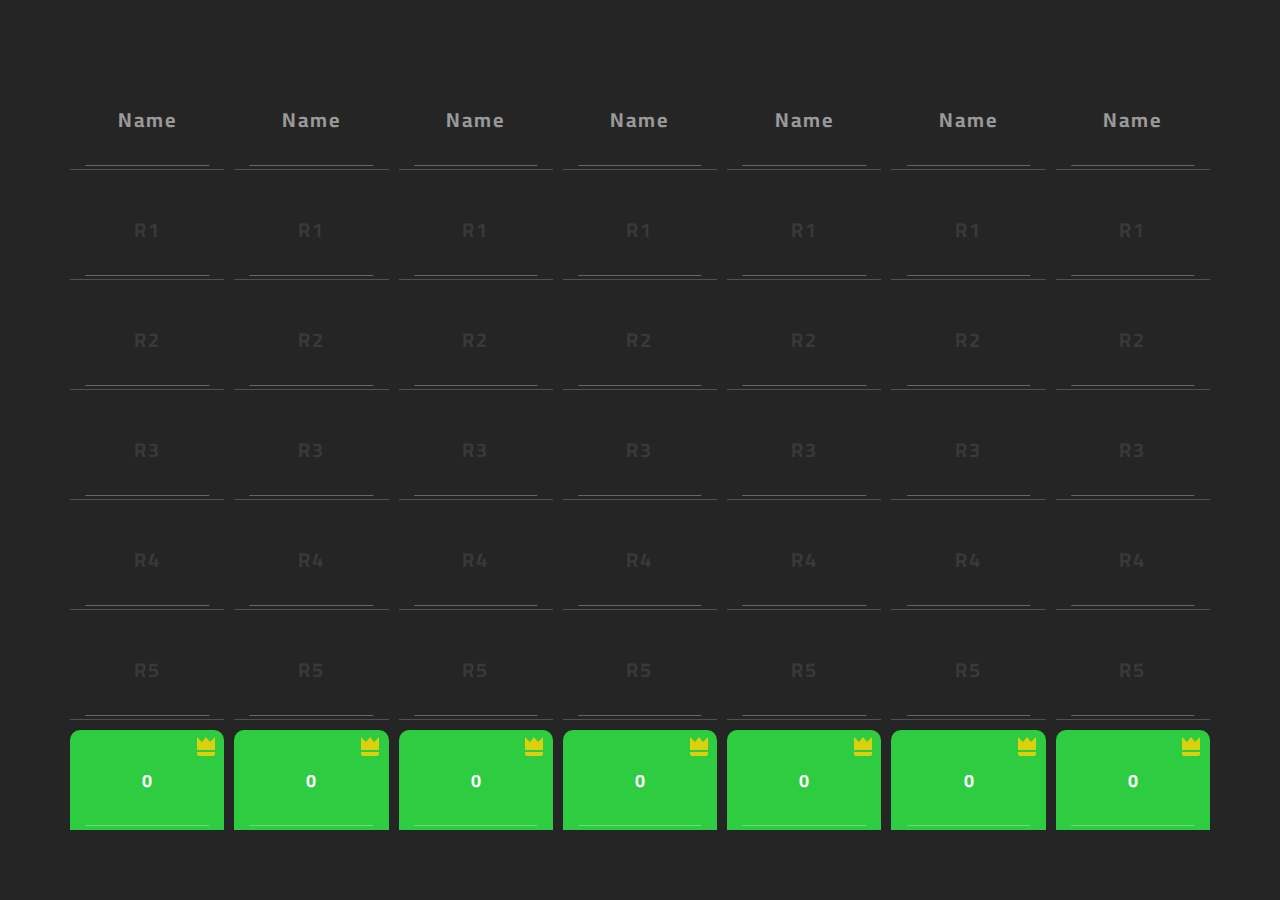
<file: 7-players.html>
<!DOCTYPE html>
<html lang="en">
<head>
    <meta charset="UTF-8">
    <meta name="viewport" content="width=device-width, initial-scale=1.0">
    <link rel="stylesheet" href="style.css">
    <link rel="icon" href="images/skrre.webp">
    <title>Skrew || 7-Players</title>
    <style>
        .table{
            grid-template-columns: repeat(7, 1fr);
        }
    </style>
</head>
<body>
    <div class="table">


        <div><input class="text" id="row1_col1" class="mmr" placeholder="Name"></div>
        <div><input class="text" id="row1_col2" placeholder="Name"></div>
        <div><input class="text" id="row1_col3" placeholder="Name"></div>
        <div><input class="text" id="row1_col4" placeholder="Name"></div>
        <div><input class="text" id="row1_col5" placeholder="Name"></div>
        <div><input class="text" id="row1_col6" placeholder="Name"></div>
        <div><input class="text" id="row1_col7" placeholder="Name"></div>


        <div><input type="number" id="row2_col1" placeholder="R1"></div>
        <div><input type="number" id="row2_col2" placeholder="R1"></div>
        <div><input type="number" id="row2_col3" placeholder="R1"></div>
        <div><input type="number" id="row2_col4" placeholder="R1"></div>
        <div><input type="number" id="row2_col5" placeholder="R1"></div>
        <div><input type="number" id="row2_col6" placeholder="R1"></div>
        <div><input type="number" id="row2_col7" placeholder="R1"></div>



        <div><input type="number" id="row3_col1" placeholder="R2"></div>
        <div><input type="number" id="row3_col2" placeholder="R2"></div>
        <div><input type="number" id="row3_col3" placeholder="R2"></div>
        <div><input type="number" id="row3_col4" placeholder="R2"></div>
        <div><input type="number" id="row3_col5" placeholder="R2"></div>
        <div><input type="number" id="row3_col6" placeholder="R2"></div>
        <div><input type="number" id="row3_col7" placeholder="R2"></div>


        <div><input type="number" id="row4_col1" placeholder="R3"></div>
        <div><input type="number" id="row4_col2" placeholder="R3"></div>
        <div><input type="number" id="row4_col3" placeholder="R3"></div>
        <div><input type="number" id="row4_col4" placeholder="R3"></div>
        <div><input type="number" id="row4_col5" placeholder="R3"></div>
        <div><input type="number" id="row4_col6" placeholder="R3"></div>
        <div><input type="number" id="row4_col7" placeholder="R3"></div>


        <div><input type="number" id="row5_col1" placeholder="R4"></div>
        <div><input type="number" id="row5_col2" placeholder="R4"></div>
        <div><input type="number" id="row5_col3" placeholder="R4"></div>
        <div><input type="number" id="row5_col4" placeholder="R4"></div>
        <div><input type="number" id="row5_col5" placeholder="R4"></div>
        <div><input type="number" id="row5_col6" placeholder="R4"></div>
        <div><input type="number" id="row5_col7" placeholder="R4"></div>


        <div><input type="number" id="row6_col1" placeholder="R5"></div>
        <div><input type="number" id="row6_col2" placeholder="R5"></div>
        <div><input type="number" id="row6_col3" placeholder="R5"></div>
        <div><input type="number" id="row6_col4" placeholder="R5"></div>
        <div><input type="number" id="row6_col5" placeholder="R5"></div>
        <div><input type="number" id="row6_col6" placeholder="R5"></div>
        <div><input type="number" id="row6_col7" placeholder="R5"></div>



        <div id="score1" class="mnr"></div>
        <div id="score2"></div>
        <div id="score3"></div>
        <div id="score4"></div>
        <div id="score5"></div>
        <div id="score6"></div>
        <div id="score7"></div>

    </div>
    <script>
    function calculateSums() {
    const column1IDs = ['row6_col1', 'row5_col1', 'row4_col1', 'row3_col1', 'row2_col1'];
    const column2IDs = ['row6_col2', 'row5_col2', 'row4_col2', 'row3_col2', 'row2_col2'];
    const column3IDs = ['row6_col3', 'row5_col3', 'row4_col3', 'row3_col3', 'row2_col3'];
    const column4IDs = ['row6_col4', 'row5_col4', 'row4_col4', 'row3_col4', 'row2_col4'];
    const column5IDs = ['row6_col5', 'row5_col5', 'row4_col5', 'row3_col5', 'row2_col5'];
    const column6IDs = ['row6_col6', 'row5_col6', 'row4_col6', 'row3_col6', 'row2_col6'];
    const column7IDs = ['row6_col7', 'row5_col7', 'row4_col7', 'row3_col7', 'row2_col7'];

    let sum1 = 0;
    let sum2 = 0;
    let sum3 = 0;
    let sum4 = 0;
    let sum5 = 0;
    let sum6 = 0;
    let sum7 = 0;

    for (let i = 0; i < column1IDs.length; i++) {
        const value1 = parseFloat(document.getElementById(column1IDs[i]).value) || 0;
        const value2 = parseFloat(document.getElementById(column2IDs[i]).value) || 0;
        const value3 = parseFloat(document.getElementById(column3IDs[i]).value) || 0;
        const value4 = parseFloat(document.getElementById(column4IDs[i]).value) || 0;
        const value5 = parseFloat(document.getElementById(column5IDs[i]).value) || 0;
        const value6 = parseFloat(document.getElementById(column6IDs[i]).value) || 0;
        const value7 = parseFloat(document.getElementById(column7IDs[i]).value) || 0;



        sum1 += value1;
        sum2 += value2;
        sum3 += value3;
        sum4 += value4;                               
        sum5 += value5;                               
        sum6 += value6;                               
        sum7 += value7;                               

    }

    document.getElementById('score1').textContent = sum1;
    document.getElementById('score2').textContent = sum2;
    document.getElementById('score3').textContent = sum3;
    document.getElementById('score4').textContent = sum4;
    document.getElementById('score5').textContent = sum5;
    document.getElementById('score6').textContent = sum6;
    document.getElementById('score7').textContent = sum7;


    checkAndColorScore3();

    const score1BackgroundColor = document.getElementById('score1').style.backgroundColor;
    const mmrInput = document.querySelector('.mmr');
    const mnrInput = document.querySelector('.mnr');
    const score1 = parseFloat(document.getElementById('score1').textContent);
    const score2 = parseFloat(document.getElementById('score2').textContent);
    const score3 = parseFloat(document.getElementById('score3').textContent);
    const score4 = parseFloat(document.getElementById('score4').textContent);
    const score5 = parseFloat(document.getElementById('score5').textContent);
    const score6 = parseFloat(document.getElementById('score6').textContent);
    const score7 = parseFloat(document.getElementById('score7').textContent);

    const thScore1 = document.querySelector('#score1');
    const thScore2 = document.querySelector('#score2');
    const thScore3 = document.querySelector('#score3');
    const thScore4 = document.querySelector('#score4');
    const thScore5 = document.querySelector('#score5');
    const thScore6 = document.querySelector('#score6');
    const thScore7 = document.querySelector('#score7');

    }

function checkAndColorScore3() {
    const score1 = parseFloat(document.getElementById('score1').textContent);
    const score2 = parseFloat(document.getElementById('score2').textContent);
    const score3 = parseFloat(document.getElementById('score3').textContent);
    const score4 = parseFloat(document.getElementById('score4').textContent);
    const score5 = parseFloat(document.getElementById('score5').textContent);
    const score6 = parseFloat(document.getElementById('score6').textContent);
    const score7 = parseFloat(document.getElementById('score7').textContent);

    const thScore1 = document.querySelector('#score1');
    const thScore2 = document.querySelector('#score2');
    const thScore3 = document.querySelector('#score3');
    const thScore4 = document.querySelector('#score4');
    const thScore5 = document.querySelector('#score5');
    const thScore6 = document.querySelector('#score6');
    const thScore7 = document.querySelector('#score7');

    const scores = [score1, score2, score3, score4, score5, score6, score7];
    const thScores = [thScore1, thScore2, thScore3, thScore4, thScore5, thScore6, thScore7];

const minScore = Math.min(...scores);
const minScoreIndices = scores.reduce((indices, score, index) => {
if (score === minScore) indices.push(index);
return indices;
}, []);

const maxScore = Math.max(...scores);
const maxScoreIndices = scores.reduce((indices, score, index) => {
if (score === maxScore) indices.push(index);
return indices;
}, []);


for (let i = 0; i < scores.length; i++) {
if (minScoreIndices.includes(i)) {
    thScores[i].style.backgroundColor = '#2ECC40';
    thScores[i].style.backgroundImage = `url(images/crown.png)`;
    thScores[i].style.color = '#FFF'
} else if(maxScoreIndices.includes(i)){
    thScores[i].style.backgroundColor = '#D32F2F';
    thScores[i].style.backgroundImage = `url(images/cone.png)`;
    thScores[i].style.color = '#FFF'
} else {
    thScores[i].style.backgroundColor = 'orange';
    thScores[i].style.color = '#FFF'
    thScores[i].style.backgroundImage = "none";
}
}
}


const inputFields = document.querySelectorAll('input[type="number"]');
inputFields.forEach(input => {
    input.addEventListener('input', calculateSums);
});

calculateSums();

const numberInputs = document.querySelectorAll('input[type="number"]');
const textInputs = document.querySelectorAll('input[type="text"]');

function updateBackgroundColor(input) {
    const inputValue = parseInt(input.value);
    if(inputValue === 0) {
        input.style.backgroundColor = '#2ECC40';
        input.parentElement.style.backgroundColor = '#2ECC40';
    } else {
        input.style.backgroundColor = '';
        input.parentElement.style.backgroundColor = '';
    }
}

numberInputs.forEach(input => {
    input.addEventListener('input', () => {
        input.value = input.value.replace(/[^0-9]/g, '');
        updateBackgroundColor(input);
    });
});

textInputs.forEach(input => {
    input.addEventListener('input', () => {
        input.value = input.value.replace(/[0-9]/g, '');
    });
});

numberInputs.forEach(input => {
    updateBackgroundColor(input);
});
    </script>
</body>
</html>
</file>
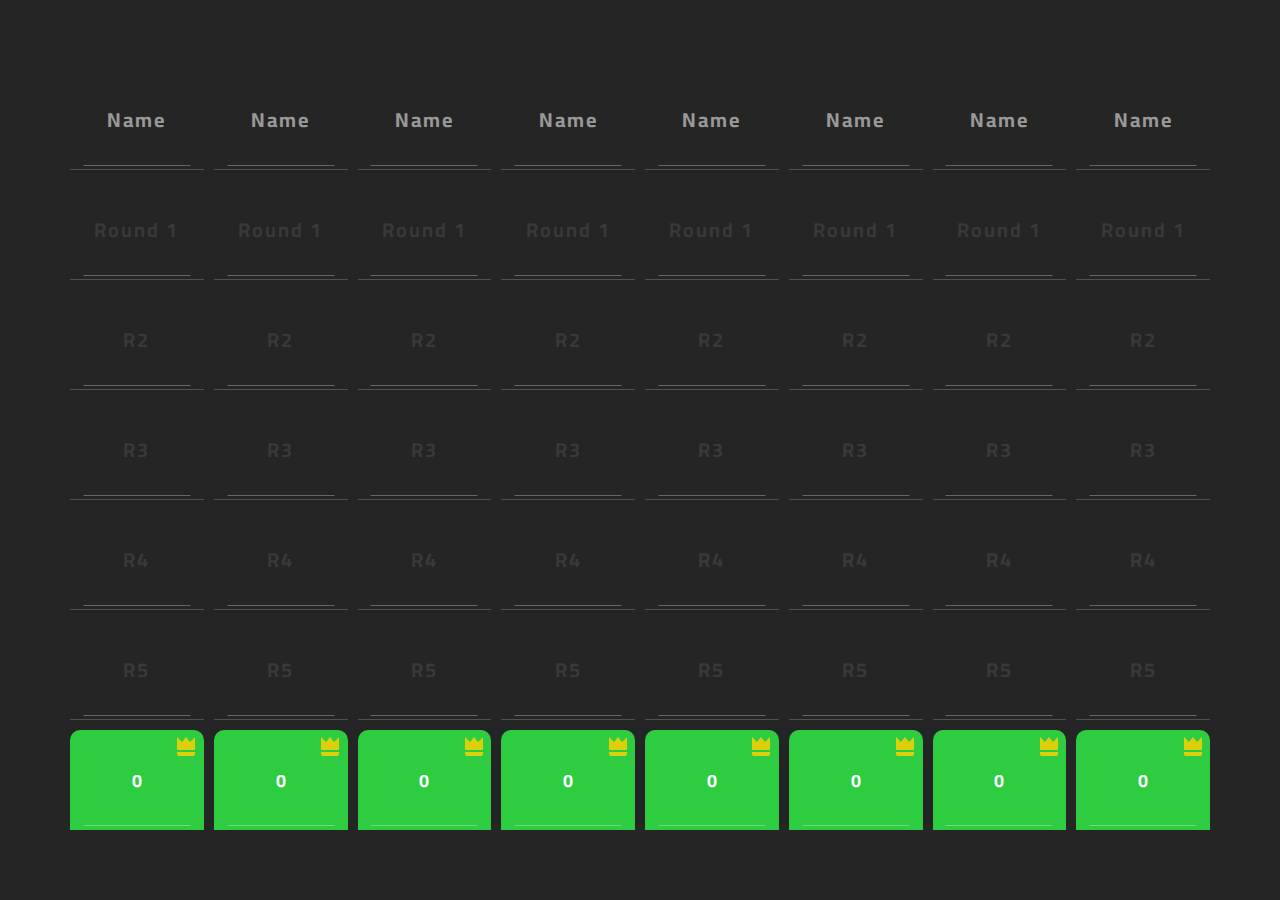
<file: 8-players.html>
<!DOCTYPE html>
<html lang="en">
<head>
    <meta charset="UTF-8">
    <meta name="viewport" content="width=device-width, initial-scale=1.0">
    <link rel="stylesheet" href="style.css">
    <link rel="icon" href="images/skrre.webp">
    <title>Skrew || 8-Players</title>
    <style>
        .table{
            grid-template-columns: repeat(8, 1fr);
        }
    </style>
</head>
<body>
    <div class="table">


        <div><input class="text" id="row1_col1" class="mmr" placeholder="Name"></div>
        <div><input class="text" id="row1_col2" placeholder="Name"></div>
        <div><input class="text" id="row1_col3" placeholder="Name"></div>
        <div><input class="text" id="row1_col4" placeholder="Name"></div>
        <div><input class="text" id="row1_col5" placeholder="Name"></div>
        <div><input class="text" id="row1_col6" placeholder="Name"></div>
        <div><input class="text" id="row1_col7" placeholder="Name"></div>
        <div><input class="text" id="row1_col8" placeholder="Name"></div>



        <div><input type="number" id="row2_col1" placeholder="Round 1"></div>
        <div><input type="number" id="row2_col2" placeholder="Round 1"></div>
        <div><input type="number" id="row2_col3" placeholder="Round 1"></div>
        <div><input type="number" id="row2_col4" placeholder="Round 1"></div>
        <div><input type="number" id="row2_col5" placeholder="Round 1"></div>
        <div><input type="number" id="row2_col6" placeholder="Round 1"></div>
        <div><input type="number" id="row2_col7" placeholder="Round 1"></div>
        <div><input type="number" id="row2_col8" placeholder="Round 1"></div>



        <div><input type="number" id="row3_col1" placeholder="R2"></div>
        <div><input type="number" id="row3_col2" placeholder="R2"></div>
        <div><input type="number" id="row3_col3" placeholder="R2"></div>
        <div><input type="number" id="row3_col4" placeholder="R2"></div>
        <div><input type="number" id="row3_col5" placeholder="R2"></div>
        <div><input type="number" id="row3_col6" placeholder="R2"></div>
        <div><input type="number" id="row3_col7" placeholder="R2"></div>
        <div><input type="number" id="row3_col8" placeholder="R2"></div>


        <div><input type="number" id="row4_col1" placeholder="R3"></div>
        <div><input type="number" id="row4_col2" placeholder="R3"></div>
        <div><input type="number" id="row4_col3" placeholder="R3"></div>
        <div><input type="number" id="row4_col4" placeholder="R3"></div>
        <div><input type="number" id="row4_col5" placeholder="R3"></div>
        <div><input type="number" id="row4_col6" placeholder="R3"></div>
        <div><input type="number" id="row4_col7" placeholder="R3"></div>
        <div><input type="number" id="row4_col8" placeholder="R3"></div>


        <div><input type="number" id="row5_col1" placeholder="R4"></div>
        <div><input type="number" id="row5_col2" placeholder="R4"></div>
        <div><input type="number" id="row5_col3" placeholder="R4"></div>
        <div><input type="number" id="row5_col4" placeholder="R4"></div>
        <div><input type="number" id="row5_col5" placeholder="R4"></div>
        <div><input type="number" id="row5_col6" placeholder="R4"></div>
        <div><input type="number" id="row5_col7" placeholder="R4"></div>
        <div><input type="number" id="row5_col8" placeholder="R4"></div>


        <div><input type="number" id="row6_col1" placeholder="R5"></div>
        <div><input type="number" id="row6_col2" placeholder="R5"></div>
        <div><input type="number" id="row6_col3" placeholder="R5"></div>
        <div><input type="number" id="row6_col4" placeholder="R5"></div>
        <div><input type="number" id="row6_col5" placeholder="R5"></div>
        <div><input type="number" id="row6_col6" placeholder="R5"></div>
        <div><input type="number" id="row6_col7" placeholder="R5"></div>
        <div><input type="number" id="row6_col8" placeholder="R5"></div>


        <div id="score1" class="mnr"></div>
        <div id="score2"></div>
        <div id="score3"></div>
        <div id="score4"></div>
        <div id="score5"></div>
        <div id="score6"></div>
        <div id="score7"></div>
        <div id="score8"></div>

    </div>
    <script>
    function calculateSums() {
    const column1IDs = ['row6_col1', 'row5_col1', 'row4_col1', 'row3_col1', 'row2_col1'];
    const column2IDs = ['row6_col2', 'row5_col2', 'row4_col2', 'row3_col2', 'row2_col2'];
    const column3IDs = ['row6_col3', 'row5_col3', 'row4_col3', 'row3_col3', 'row2_col3'];
    const column4IDs = ['row6_col4', 'row5_col4', 'row4_col4', 'row3_col4', 'row2_col4'];
    const column5IDs = ['row6_col5', 'row5_col5', 'row4_col5', 'row3_col5', 'row2_col5'];
    const column6IDs = ['row6_col6', 'row5_col6', 'row4_col6', 'row3_col6', 'row2_col6'];
    const column7IDs = ['row6_col7', 'row5_col7', 'row4_col7', 'row3_col7', 'row2_col7'];
    const column8IDs = ['row6_col8', 'row5_col8', 'row4_col8', 'row3_col8', 'row2_col8'];
    let sum1 = 0;
    let sum2 = 0;
    let sum3 = 0;
    let sum4 = 0;
    let sum5 = 0;
    let sum6 = 0;
    let sum7 = 0;
    let sum8 = 0;
    for (let i = 0; i < column1IDs.length; i++) {
        const value1 = parseFloat(document.getElementById(column1IDs[i]).value) || 0;
        const value2 = parseFloat(document.getElementById(column2IDs[i]).value) || 0;
        const value3 = parseFloat(document.getElementById(column3IDs[i]).value) || 0;
        const value4 = parseFloat(document.getElementById(column4IDs[i]).value) || 0;
        const value5 = parseFloat(document.getElementById(column5IDs[i]).value) || 0;
        const value6 = parseFloat(document.getElementById(column6IDs[i]).value) || 0;
        const value7 = parseFloat(document.getElementById(column7IDs[i]).value) || 0;
        const value8 = parseFloat(document.getElementById(column8IDs[i]).value) || 0;


        sum1 += value1;
        sum2 += value2;
        sum3 += value3;
        sum4 += value4;                               
        sum5 += value5;                               
        sum6 += value6;                               
        sum7 += value7;                               
        sum8 += value8;                               
    }

    document.getElementById('score1').textContent = sum1;
    document.getElementById('score2').textContent = sum2;
    document.getElementById('score3').textContent = sum3;
    document.getElementById('score4').textContent = sum4;
    document.getElementById('score5').textContent = sum5;
    document.getElementById('score6').textContent = sum6;
    document.getElementById('score7').textContent = sum7;
    document.getElementById('score8').textContent = sum8;

    checkAndColorScore3();

    const score1BackgroundColor = document.getElementById('score1').style.backgroundColor;
    const mmrInput = document.querySelector('.mmr');
    const mnrInput = document.querySelector('.mnr');
    const score1 = parseFloat(document.getElementById('score1').textContent);
    const score2 = parseFloat(document.getElementById('score2').textContent);
    const score3 = parseFloat(document.getElementById('score3').textContent);
    const score4 = parseFloat(document.getElementById('score4').textContent);
    const score5 = parseFloat(document.getElementById('score5').textContent);
    const score6 = parseFloat(document.getElementById('score6').textContent);
    const score7 = parseFloat(document.getElementById('score7').textContent);
    const score8 = parseFloat(document.getElementById('score8').textContent);
    const thScore1 = document.querySelector('#score1');
    const thScore2 = document.querySelector('#score2');
    const thScore3 = document.querySelector('#score3');
    const thScore4 = document.querySelector('#score4');
    const thScore5 = document.querySelector('#score5');
    const thScore6 = document.querySelector('#score6');
    const thScore7 = document.querySelector('#score7');
    const thScore8 = document.querySelector('#score8');
    }

function checkAndColorScore3() {
    const score1 = parseFloat(document.getElementById('score1').textContent);
    const score2 = parseFloat(document.getElementById('score2').textContent);
    const score3 = parseFloat(document.getElementById('score3').textContent);
    const score4 = parseFloat(document.getElementById('score4').textContent);
    const score5 = parseFloat(document.getElementById('score5').textContent);
    const score6 = parseFloat(document.getElementById('score6').textContent);
    const score7 = parseFloat(document.getElementById('score7').textContent);
    const score8 = parseFloat(document.getElementById('score8').textContent);
    const thScore1 = document.querySelector('#score1');
    const thScore2 = document.querySelector('#score2');
    const thScore3 = document.querySelector('#score3');
    const thScore4 = document.querySelector('#score4');
    const thScore5 = document.querySelector('#score5');
    const thScore6 = document.querySelector('#score6');
    const thScore7 = document.querySelector('#score7');
    const thScore8 = document.querySelector('#score8');
    const scores = [score1, score2, score3, score4, score5, score6, score7, score8];
    const thScores = [thScore1, thScore2, thScore3, thScore4, thScore5, thScore6, thScore7, thScore8];

const minScore = Math.min(...scores);
const minScoreIndices = scores.reduce((indices, score, index) => {
if (score === minScore) indices.push(index);
return indices;
}, []);

const maxScore = Math.max(...scores);
const maxScoreIndices = scores.reduce((indices, score, index) => {
if (score === maxScore) indices.push(index);
return indices;
}, []);


for (let i = 0; i < scores.length; i++) {
if (minScoreIndices.includes(i)) {
    thScores[i].style.backgroundColor = '#2ECC40';
    thScores[i].style.backgroundImage = `url(images/crown.png)`;
    thScores[i].style.color = '#FFF'
} else if(maxScoreIndices.includes(i)){
    thScores[i].style.backgroundColor = '#D32F2F';
    thScores[i].style.backgroundImage = `url(images/cone.png)`;
    thScores[i].style.color = '#FFF'
} else {
    thScores[i].style.backgroundColor = 'orange';
    thScores[i].style.color = "#FFF"
    thScores[i].style.backgroundImage = "none";
}
}
}


const inputFields = document.querySelectorAll('input[type="number"]');
inputFields.forEach(input => {
    input.addEventListener('input', calculateSums);
});

calculateSums();

const numberInputs = document.querySelectorAll('input[type="number"]');
const textInputs = document.querySelectorAll('input[type="text"]');

function updateBackgroundColor(input) {
    const inputValue = parseInt(input.value);
    if(inputValue === 0) {
        input.style.backgroundColor = '#2ECC40';
        input.parentElement.style.backgroundColor = '#2ECC40';
    } else {
        input.style.backgroundColor = '';
        input.parentElement.style.backgroundColor = '';
    }
}

numberInputs.forEach(input => {
    input.addEventListener('input', () => {
        input.value = input.value.replace(/[^0-9]/g, '');
        updateBackgroundColor(input);
    });
});

textInputs.forEach(input => {
    input.addEventListener('input', () => {
        input.value = input.value.replace(/[0-9]/g, '');
    });
});

numberInputs.forEach(input => {
    updateBackgroundColor(input);
});
    </script>
</body>
</html>
</file>
<file: style.css>
@import url('https://fonts.googleapis.com/css2?family=Cairo:wght@400;500;700&display=swap');
*{
    padding: 0;
    margin: 0;
    box-sizing: border-box;
    font-family: 'Cairo', sans-serif;
}
body{
    height: 100vh;
    width: 100%;
    background: #252525;
    justify-content: center;
    align-items: center;
    padding: 50px;
}
.table{
    display: grid;
    grid-template-columns: repeat(4, 1fr);
    grid-template-rows: repeat(7, 1fr);
    gap: 10px;
    height: 100%;
    padding: 20px;
}

.table input{
    outline: none;
    text-align: center;
    border: none;
    border-bottom: 1px solid rgba(255,255,255,0.2);
    font-size: 20px;
    font-weight: bold;
    letter-spacing: 2px;
    text-transform: capitalize;
    width: 100%;
    height: 100%;
    position: relative;
    transition: 0.5s ease;
    color: #fff;
    border-radius: 10px 10px 0 0 ;
}
.table input:hover{
    border-bottom: 1px solid #4F709C;
}
.table div{
    position: relative;
    transition: 0.5s ease;
    border-radius: 10px 10px 0 0 ;
}
.table div:hover::after {
    background: #4F709C;
}
.table div::after{
    position: absolute;
    content: "";
    background:rgba(255,255,255,0.3);
    width: 80%;
    height: 1px;
    left: 50%;
    transform: translateX(-50%);
    bottom: 4px;
}
input[type="number"]::-webkit-inner-spin-button,
input[type="number"]::-webkit-outer-spin-button {
    -webkit-appearance: none;
    appearance: none;
    margin: 0;
}
input[type="number"]{
    background: transparent;
}
input[type="number"]::placeholder{
    color: rgba(255,255,255,0.1);
}
.text{
    background: transparent;
}
.text::placeholder{
    color: #999;
}


#score1,
#score2,
#score3,
#score4,
#score5,
#score6,
#score7,
#score8 {
    display: grid;
    place-items: center;
    font-weight: bold;
    font-size: 18px;
    /* background: url(images/crown.png); */
    background-repeat: no-repeat;
    background-position: 95% 5px;
}

@media ( max-width : 768px) {
    body{
        padding: 5px;
    }
    .table{
        padding: 10px;
    }
    #special{
        font-size: 16px;
        padding: 4px;
    }
    .table input{
        font-size: 15px;
    }
}
</file>
